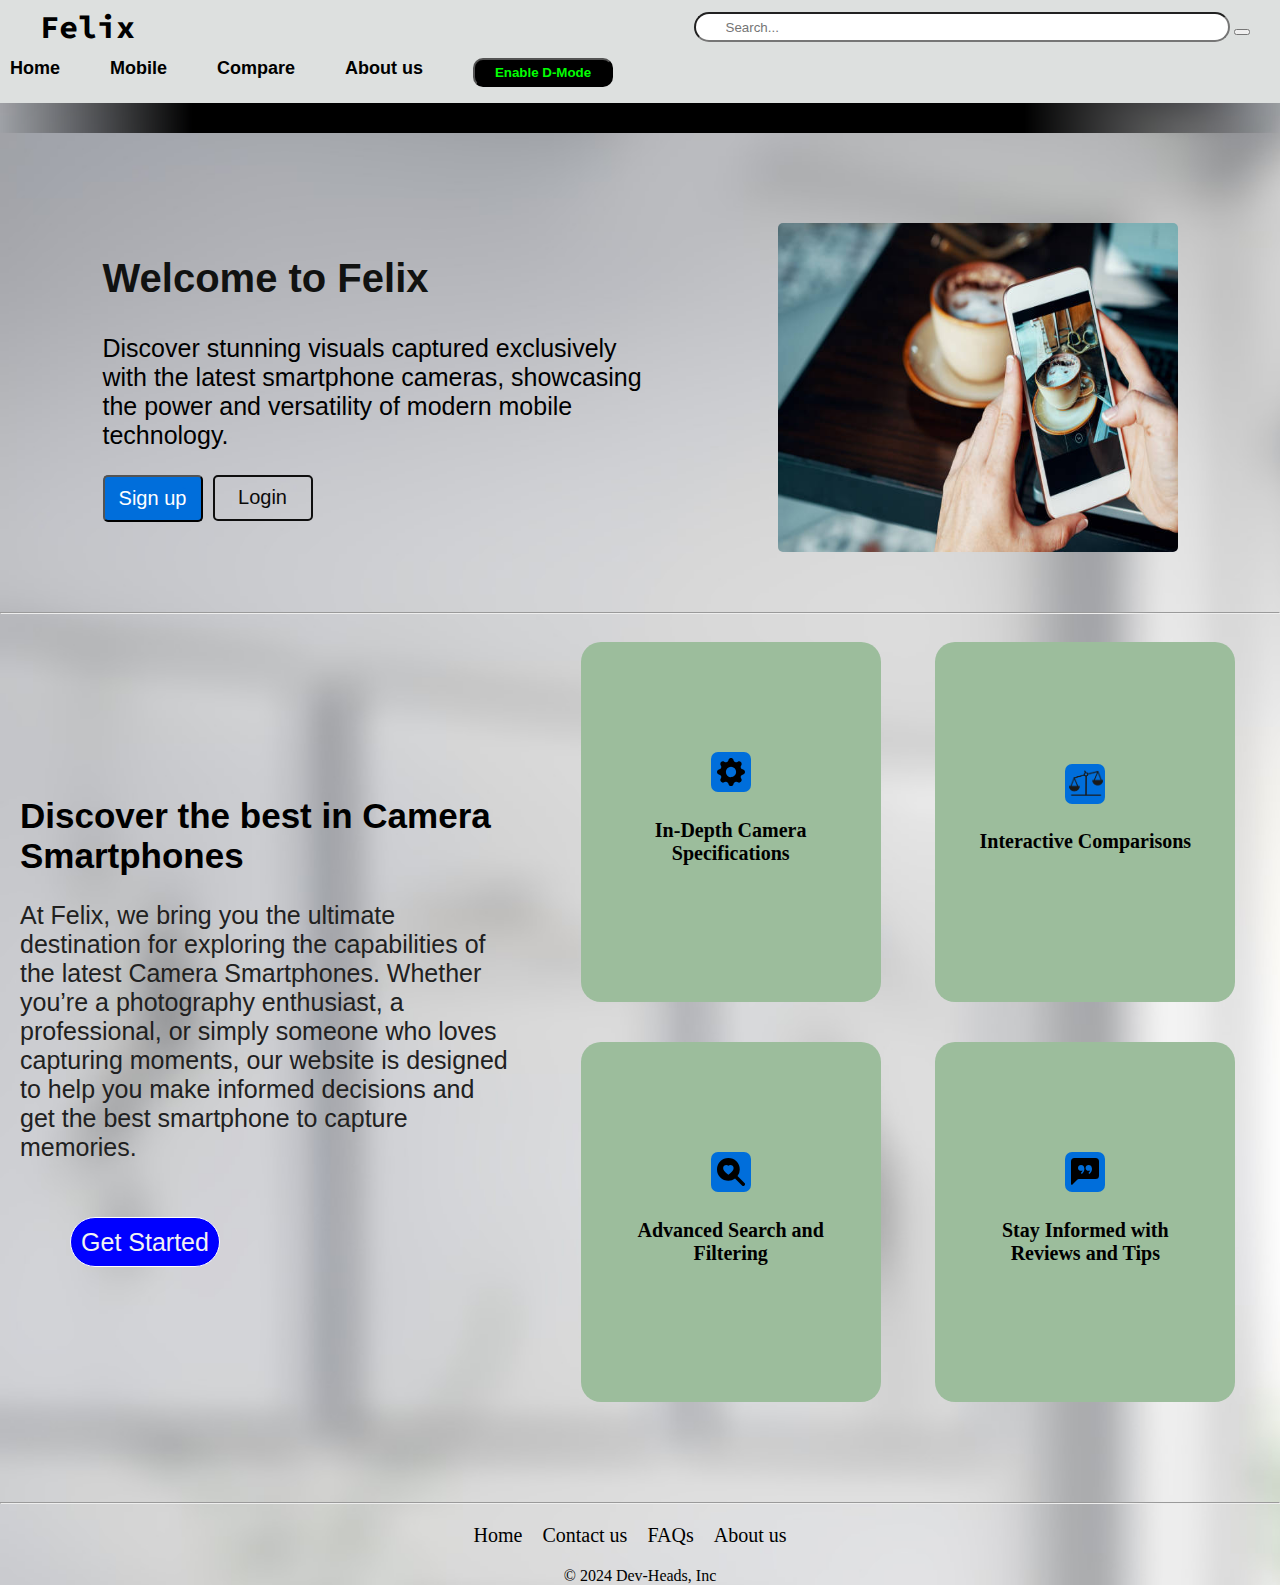
<file: index.html>
<!DOCTYPE html>
<html lang="en">

<head>
    <meta charset="UTF-8">
    <meta name="viewport" content="width=device-width, initial-scale=1.0">
    <title>FELIX</title>
    <style>
       
    </style>
    <link rel="stylesheet" href="./stylesheet.css">
    <link rel="preconnect" href="https://fonts.googleapis.com">
    <link rel="preconnect" href="https://fonts.gstatic.com" crossorigin>
    <link href="https://fonts.googleapis.com/css2?family=Source+Code+Pro:ital,wght@0,200..900;1,200..900&display=swap"
        rel="stylesheet">
    <link rel="preconnect" href="https://fonts.googleapis.com">
    <link rel="preconnect" href="https://fonts.gstatic.com" crossorigin>
    <link href="https://fonts.googleapis.com/css2?family=Poiret+One&display=swap" rel="stylesheet">
    <link rel="preconnect" href="https://fonts.googleapis.com">
    <link rel="preconnect" href="https://fonts.gstatic.com" crossorigin>
    <link
        href="https://fonts.googleapis.com/css2?family=DM+Sans:ital,opsz,wght@0,9..40,100..1000;1,9..40,100..1000&display=swap"
        rel="stylesheet">
</head>

<body>
    <div class="container">



        <div class="navbar ">
            <div class="brand">
                <h1>Felix</h1>
            </div>
            <div class="search-div">
                <form action="#" class="search"><input type="text" name="Search" placeholder="Search..."
                        class="search-box">
                        <button class="search-btn" type="submit"><i class="fa fa-search"></i></button>
                </form>
            </div>

            <ul>
                <li class=""><a class="nav-btns nav-btns1" href="./index.html"> <b>Home</b></a></li>
                <li class=""><a class="nav-btns nav-btns2" href="./Mobiles.html"><b>Mobile</b></a></li>
                <li class=""><a class="nav-btns nav-btns3" href="#"><b>Compare</b></a></li>
                <li class=""><a class="nav-btns nav-btns4" href="aboutme.html"><b>About us</b></a></li>
                <button class="d-btn">Enable D-Mode</button>
            </ul>

        </div>
       <div class="wrapper">
        <div class="item item1"><b style="color:white ;font-size: 15px;">NOTE :</b> This website now supports <b>DARK MODE</b></div>
        <div class="item item2"><b style="color:white ;font-size: 15px;">NOTE :</b> This website now supports <b>DARK MODE</b></div>
        <div class="item item3"><b style="color:white ;font-size: 15px;">NOTE :</b> This website now supports <b>DARK MODE</b></div>
        <div class="item item4"><b style="color:white ;font-size: 15px;">NOTE :</b> This website now supports <b>DARK MODE</b></div>
        <div class="item item5"><b style="color:white ;font-size: 15px;">NOTE :</b> This website now supports <b>DARK MODE</b></div>
        
       </div>
        <div class="intro"   style="">
            <div style="width: 550px;margin-bottom: 30px;">
                <h2 class="  title" style="font-size: 40px;font-weight:900;">Welcome to Felix</h2>
                <p class=" standout"
                    style="font-size: 25px;font-weight: 100;font-family:'Segoe UI', Tahoma, Geneva, Verdana, sans-serif;">
                    Discover stunning visuals captured exclusively with the latest smartphone cameras, showcasing the
                    power
                    and versatility of modern mobile technology.
                </p>
                <div style="display: grid;grid-template-columns: 100px 100px;gap: 10px;justify-content: baseline;">

                    <button class="btn1 signup"><a href="#" class="btn1"
                            style="font-size: 20px;text-decoration: none;">Sign up</a></button>
                    <button  class="btn1 login"><a href="#" class="btn1"
                            style="text-decoration: none;font-size: 20px;">Login</a></button>

                </div>
            </div>
            <img class="intro-pic" src="./assets/istockphoto-1019786062-612x612.jpg" width="400px"
                style="border-radius: 5px;float: right;" alt="">




        </div>
        <hr>
        <div class="features">
            <div class="description ">
                <h2 class="des-heading"><b style="font-size: 35px; ">Discover the best in Camera Smartphones</b></h2>
                <p style="font-size: 25px;" class="des-para">At Felix, we bring you the ultimate destination for
                    exploring the capabilities of the latest Camera Smartphones. Whether you’re a photography
                    enthusiast, a professional, or simply someone who loves capturing moments, our website is designed
                    to help you make informed decisions and get the best smartphone to capture memories.</p>
                <button class="get-started"><a href="#" style="color: #f2f2f2;text-decoration: none;">Get
                        Started</a></button>
            </div>
            <div class="feature-box">
                <div class="flip-box">
                    <div class="inner">
                        <div class="front">
                            <div
                                style="height: 40px;width: 40px;background-color: #006edb;border-radius: 7px;position:relative;">
                                <img src="./assets/gear-fill.svg" height="28"
                                    style="position: absolute;left: 6px;top: 6px;" alt="">
                            </div>
                            <h4><b style="font-size: ;">In-Depth Camera Specifications</b></h4>
                        </div>

                        <div class="feat-1 fe back" style="">
                            <div
                                style="height: 40px;width: 40px;background-color: #006edb;border-radius: 7px;position:relative;">
                                <img src="./assets/gear-fill.svg" height="28"
                                    style="position: absolute;left: 6px;top: 6px;" alt="">
                            </div>
                            <h4><b style="font-size: ;">In-Depth Camera Specifications</b></h4>
                            <p style="font-size: ;">Get detailed insights into the technical specifications
                                of each mobile camera. Our comprehensive database includes information on megapixels,
                                aperture,
                                sensor size, image stabilization, and more, helping you understand what makes each
                                camera
                                unique.</p>
                        </div>
                    </div>
                </div>

                <div class="flip-box">
                    <div class="inner">
                        <div class="front">
                            <div
                                style="height: 40px;width: 40px;background-color: #006edb;border-radius: 7px;position:relative;">
                                <img src="./assets/pngimg.com - scales_PNG68.png" height="26"
                                    style="position: absolute;left: 4px;top: 6px;" alt="">
                            </div>
                            <h4><b style="">Interactive Comparisons</b></h4>
                        </div>

                        <div class="feat-2 fe back" style="">
                            <div
                                style="height: 40px;width: 40px;background-color: #006edb;border-radius: 7px;position:relative;">
                                <img src="./assets/pngimg.com - scales_PNG68.png" height="26"
                                    style="position: absolute;left: 4px;top: 6px;" alt="">
                            </div>
                            <h4><b style="">Interactive Comparisons</b></h4>
                            <p style="">Use our intuitive side-by-side comparison tools to
                                evaluate the performance of different mobile cameras. Our overlay sliders allow you to
                                directly
                                compare images and videos, making it easier to see the differences and decide which
                                camera
                                best
                                suits your needs.</p>
                        </div>
                    </div>
                </div>



                <div class="flip-box">
                    <div class="inner">
                        <div class="front">
                            <div
                                style="height: 40px;width: 40px;background-color: #006edb;border-radius: 7px;position:relative;">
                                <img src="./assets/search-heart-fill.svg" height="28"
                                    style="position: absolute;left: 6px;top: 6px;" alt="">
                            </div>
                            <h4><b style="">Advanced Search and Filtering</b></h4>
                        </div>

                        <div class="feat-4 fe back" style="">
                            <div
                                style="height: 40px;width: 40px;background-color: #006edb;border-radius: 7px;position:relative;">
                                <img src="./assets/search-heart-fill.svg" height="28"
                                    style="position: absolute;left: 6px;top: 6px;" alt="">
                            </div>
                            <h4><b style="">Advanced Search and Filtering</b></h4>
                            <p style="">Easily find the perfect camera for your needs with our
                                powerful search and filtering options. Whether you’re looking for a specific brand,
                                feature,
                                or
                                price range, our tools make it simple to narrow down your choices.</p>
                        </div>
                    </div>
                </div>
                <div class="flip-box">
                    <div class="inner">
                        <div class="front">
                            <div
                                style="height: 40px;width: 40px;background-color: #006edb;border-radius: 7px;position:relative;">
                                <img src="./assets/chat-left-quote-fill.svg" height="28"
                                    style="position: absolute;left: 6px;top: 6px;" alt="">
                            </div>
                            <h4><b style="">Stay Informed with Reviews and Tips</b></h4>
                        </div>

                        <div class="feat-3 fe back" style="">
                            <div
                                style="height: 40px;width: 40px;background-color: #006edb;border-radius: 7px;position:relative;">
                                <img src="./assets/chat-left-quote-fill.svg" height="28"
                                    style="position: absolute;left: 6px;top: 6px;" alt="">
                            </div>
                            <h4><b style="">Stay Informed with Reviews and Tips</b></h4>
                            <p style="">Read professional reviews and detailed technical analyses
                                from industry experts. Check out user reviews and ratings to see real-world experiences
                                and
                                get
                                a community perspective on various mobile cameras.</p>
                        </div>
                    </div>
                </div>
            </div>





        </div>
        <hr>

        <ul class="footer footer-menu" >
            <li>Home</li>
            <li>Contact us</li>
            <li>FAQs</li>
            <li>About us</li>
        </ul>

        <footer class="footer" >© 2024 Dev-Heads, Inc</footer>












    </div>
    <script src="./script.js"></script>

</body>
</html>
</file>
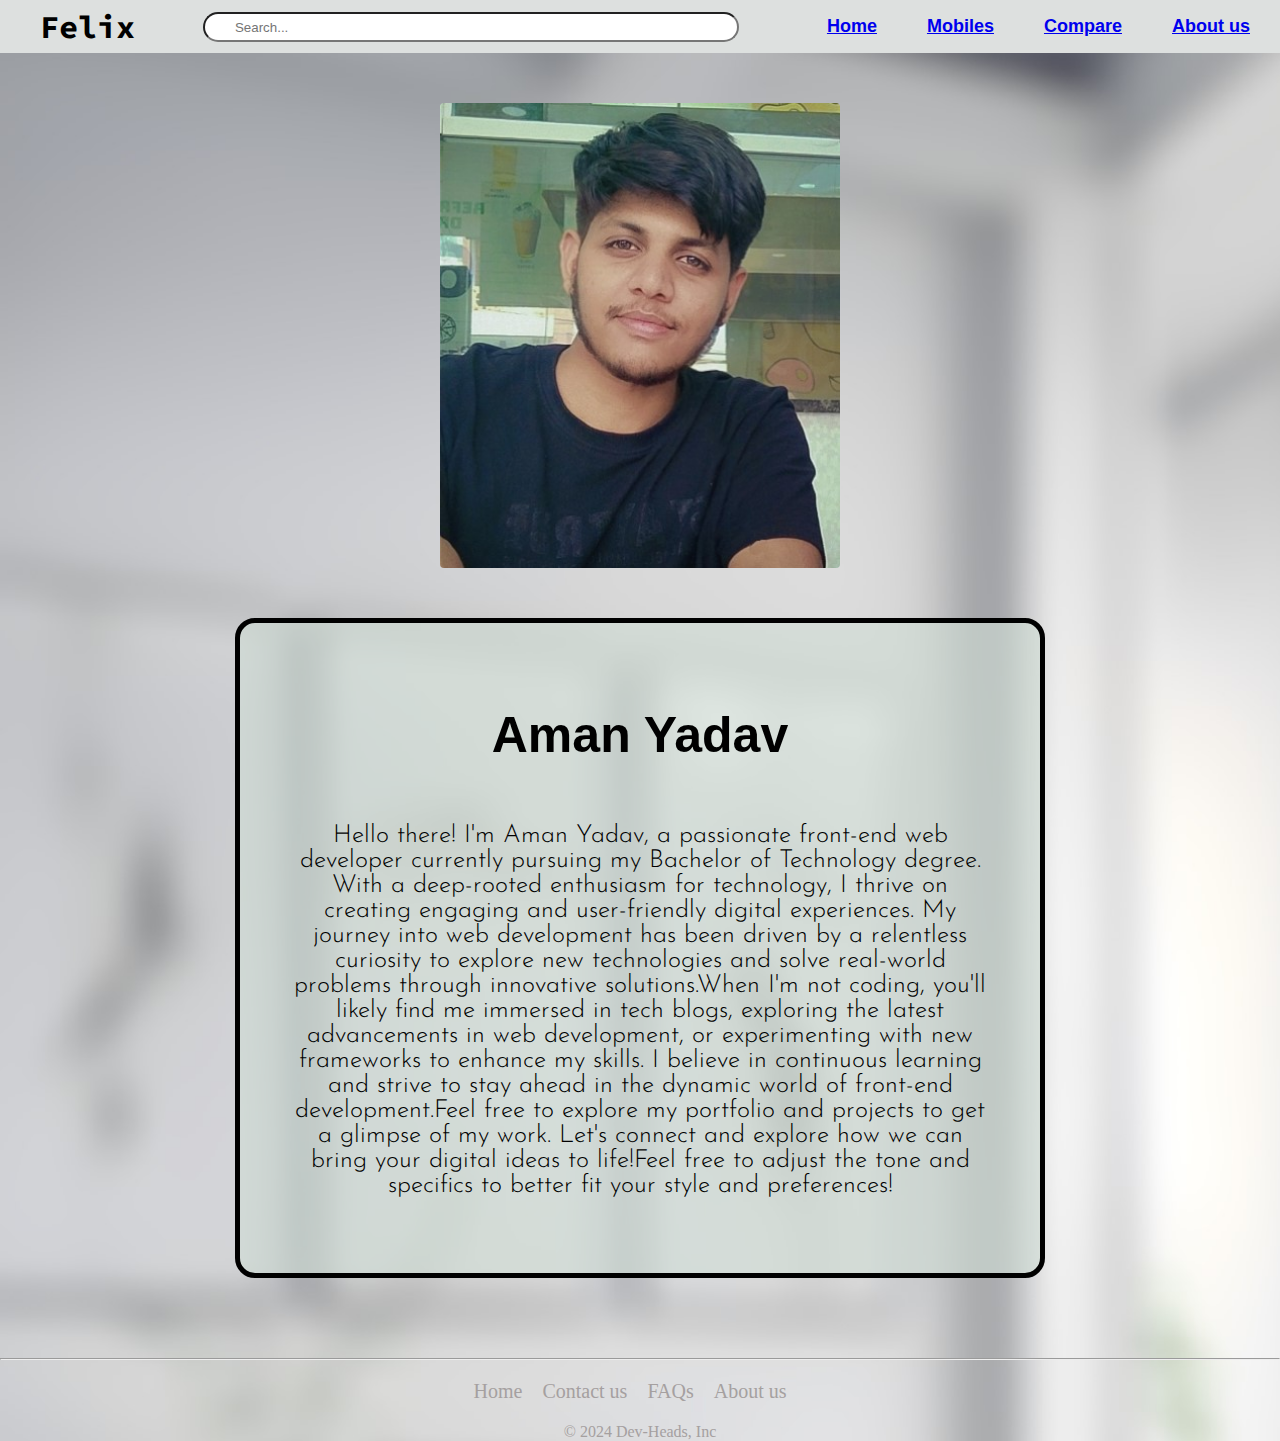
<file: aboutme.html>
<!DOCTYPE html>
<html lang="en">

<head>
    <meta charset="UTF-8">
    <meta name="viewport" content="width=device-width, initial-scale=1.0">
    <title>About me</title>
    <style>
        
    </style>
    <link rel="stylesheet" href="./stylesheet.css">
    <link rel="preconnect" href="https://fonts.googleapis.com">
    <link rel="preconnect" href="https://fonts.gstatic.com" crossorigin>
    <link href="https://fonts.googleapis.com/css2?family=Source+Code+Pro:ital,wght@0,200..900;1,200..900&display=swap"
        rel="stylesheet">
    <link rel="preconnect" href="https://fonts.googleapis.com">
    <link rel="preconnect" href="https://fonts.gstatic.com" crossorigin>
    <link href="https://fonts.googleapis.com/css2?family=Josefin+Sans:ital,wght@0,100..700;1,100..700&display=swap"
        rel="stylesheet">
    <link rel="preconnect" href="https://fonts.googleapis.com">
    <link rel="preconnect" href="https://fonts.gstatic.com" crossorigin>
    <link
        href="https://fonts.googleapis.com/css2?family=Archivo+Black&family=Josefin+Sans:ital,wght@0,100..700;1,100..700&display=swap"
        rel="stylesheet">
</head>

<body>
    <div class="container">



        <div class="navbar ">
            <div class="brand">
                <h1>Felix</h1>
            </div>
            <div class="search-div">
                <form action="#" class="search"><input type="text" name="Search" placeholder="Search..."
                        class="search-box"></form>
            </div>

            <ul>
                <li class="nav-btns"><a href="./index.html"> Home</a></li>
                <li class="nav-btns"><a href="./Mobiles.html">Mobiles</a></li>
                <li class="nav-btns"><a href="#">Compare</a></li>
                <li class="nav-btns"><a href="aboutme.html">About us</a></li>
            </ul>

        </div>

        <div class="about-box">

            <img class="aman" src="./assets/aboutme.jpg" alt="" style="" width="400">

            <div class="aboutus" style="">
                <h1 class="name-aman">Aman Yadav</h1>
                <div class="bio">
                    <p class="">Hello there! I'm Aman Yadav, a passionate front-end web developer currently pursuing my
                        Bachelor of Technology degree. With a deep-rooted enthusiasm for technology, I thrive on
                        creating
                        engaging and user-friendly digital experiences. My journey into web development has been driven
                        by a
                        relentless curiosity to explore new technologies and solve real-world problems through
                        innovative
                        solutions.When I'm not coding, you'll likely find me immersed in tech blogs, exploring the
                        latest
                        advancements in web development, or experimenting with new frameworks to enhance my skills. I
                        believe in continuous learning and strive to stay ahead in the dynamic world of front-end
                        development.Feel free to explore my portfolio and projects to get a glimpse of my work. Let's
                        connect and explore how we can bring your digital ideas to life!Feel free to adjust the tone and
                        specifics to better fit your style and preferences!</p>
                    <div class="">
                    </div>
                </div>
            </div>
        </div>





        <hr>

        <ul style="list-style: none;display: flex;justify-content: center;font-size: 20px;color:  rgb(165, 160, 160);">
            <li>Home</li>
            <li>Contact us</li>
            <li>FAQs</li>
            <li>About us</li>
        </ul>

        <footer style="text-align: center;color:  rgb(165, 160, 160);">© 2024 Dev-Heads, Inc</footer>


    </div>
    <script src="./script.js"></script>

</body>

</html>
</file>
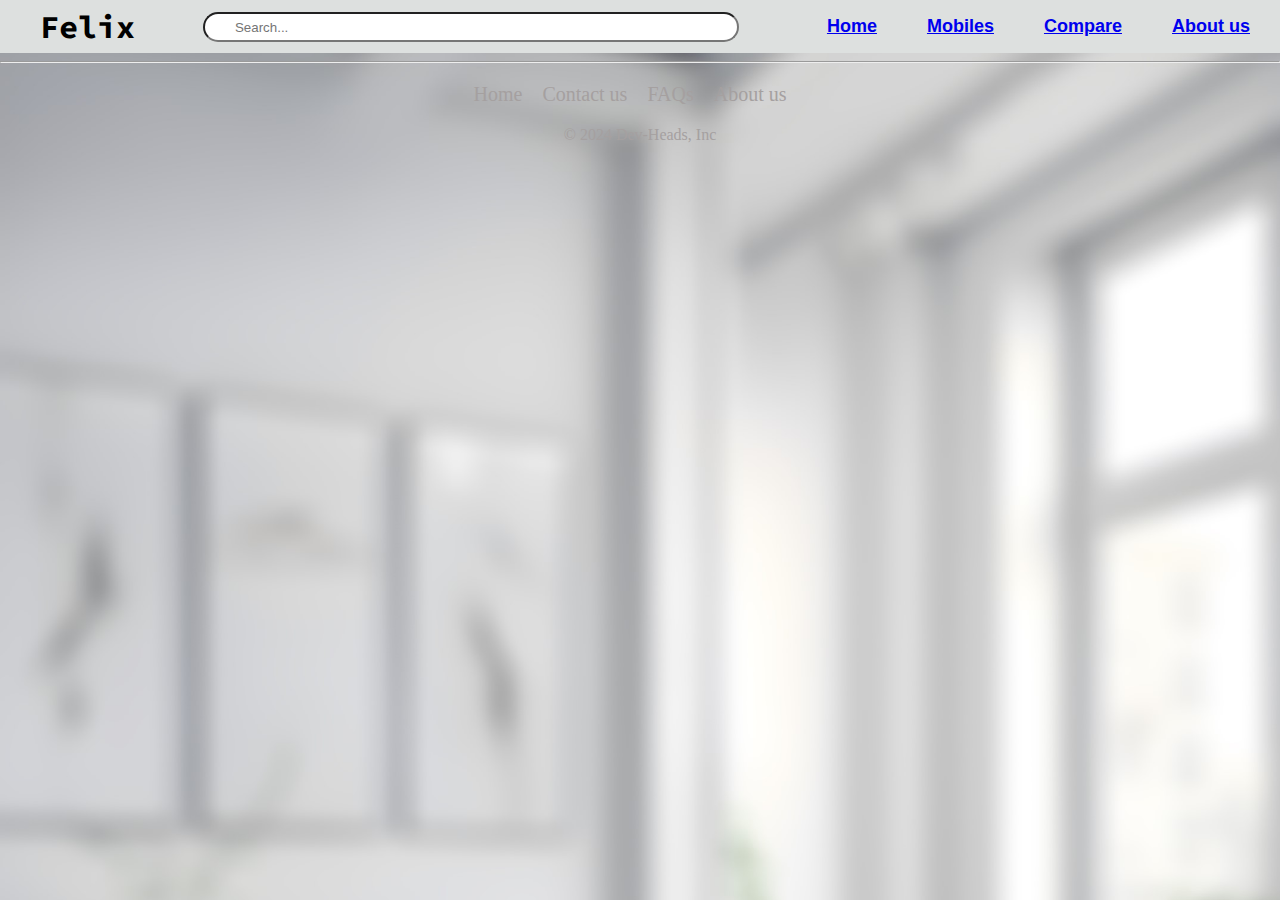
<file: Iphone 15 Pro Max.html>
<!DOCTYPE html>
<html lang="en">

<head>
    <meta charset="UTF-8">
    <meta name="viewport" content="width=device-width, initial-scale=1.0">
    <title>Samsung S24 Ultra</title>
    <style>
    </style>
    <link rel="stylesheet" href="./stylesheet.css">
    <link rel="preconnect" href="https://fonts.googleapis.com">
    <link rel="preconnect" href="https://fonts.gstatic.com" crossorigin>
    <link href="https://fonts.googleapis.com/css2?family=Source+Code+Pro:ital,wght@0,200..900;1,200..900&display=swap"
        rel="stylesheet">
</head>

<body>
    <div class="container">
        <div class="navbar ">
            <div class="brand">
                <h1>Felix</h1>
            </div>
            <div class="search-div">
                <form action="#" class="search"><input type="text" name="Search" placeholder="Search..."
                        class="search-box"></form>
            </div>

            <ul>
                <li class="nav-btns active"><a href="./index.html"> Home</a></li>
                <li class="nav-btns"><a href="./Mobiles.html">Mobiles</a></li>
                <li class="nav-btns"><a href="#">Compare</a></li>
                <li class="nav-btns"><a href="aboutme.html">About us</a></li>
            </ul>

        </div>








        <hr>

        <ul style="list-style: none;display: flex;justify-content: center;font-size: 20px;color:  rgb(165, 160, 160);">
            <li>Home</li>
            <li>Contact us</li>
            <li>FAQs</li>
            <li>About us</li>
        </ul>

        <footer style="text-align: center;color:  rgb(165, 160, 160);">© 2024 Dev-Heads, Inc</footer>






    </div>

</body>

</html>
</file>
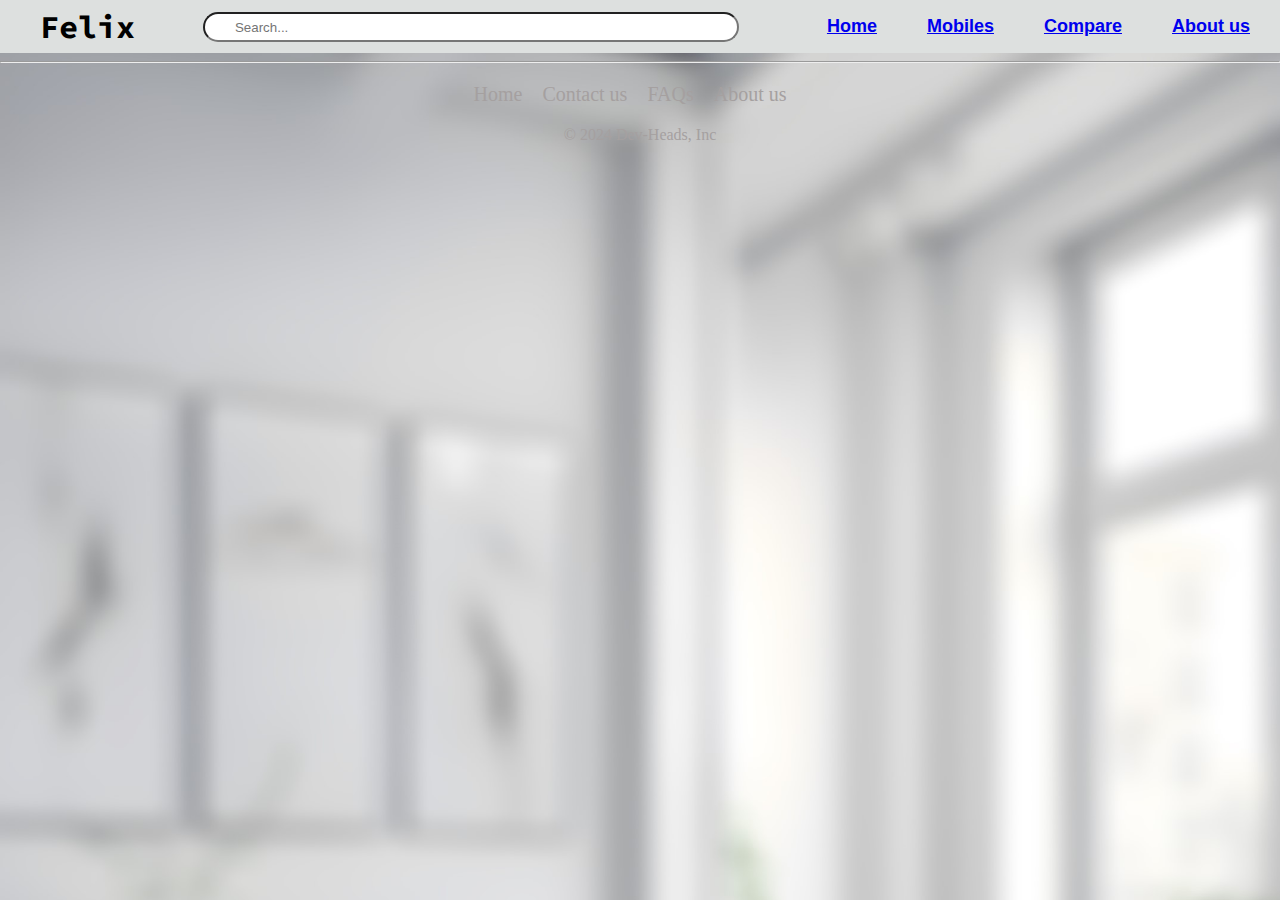
<file: IQOO 12.html>
<!DOCTYPE html>
<html lang="en">

<head>
    <meta charset="UTF-8">
    <meta name="viewport" content="width=device-width, initial-scale=1.0">
    <title>IQOO 12</title>
    <style>
        
    </style>
    <link rel="stylesheet" href="./stylesheet.css">
    <link rel="preconnect" href="https://fonts.googleapis.com">
    <link rel="preconnect" href="https://fonts.gstatic.com" crossorigin>
    <link href="https://fonts.googleapis.com/css2?family=Source+Code+Pro:ital,wght@0,200..900;1,200..900&display=swap"
        rel="stylesheet">
</head>

<body>
    <div class="container">
        <div class="navbar ">
            <div class="brand">
                <h1>Felix</h1>
            </div>
            <div class="search-div">
                <form action="#" class="search"><input type="text" name="Search" placeholder="Search..."
                        class="search-box"></form>
            </div>

            <ul>
                <li class="nav-btns active"><a href="./index.html"> Home</a></li>
                <li class="nav-btns"><a href="./Mobiles.html">Mobiles</a></li>
                <li class="nav-btns"><a href="#">Compare</a></li>
                <li class="nav-btns"><a href="aboutme.html">About us</a></li>
            </ul>

        </div>








        <hr>

        <ul style="list-style: none;display: flex;justify-content: center;font-size: 20px;color:  rgb(165, 160, 160);">
            <li>Home</li>
            <li>Contact us</li>
            <li>FAQs</li>
            <li>About us</li>
        </ul>

        <footer style="text-align: center;color:  rgb(165, 160, 160);">© 2024 Dev-Heads, Inc</footer>






    </div>

</body>

</html>
</file>
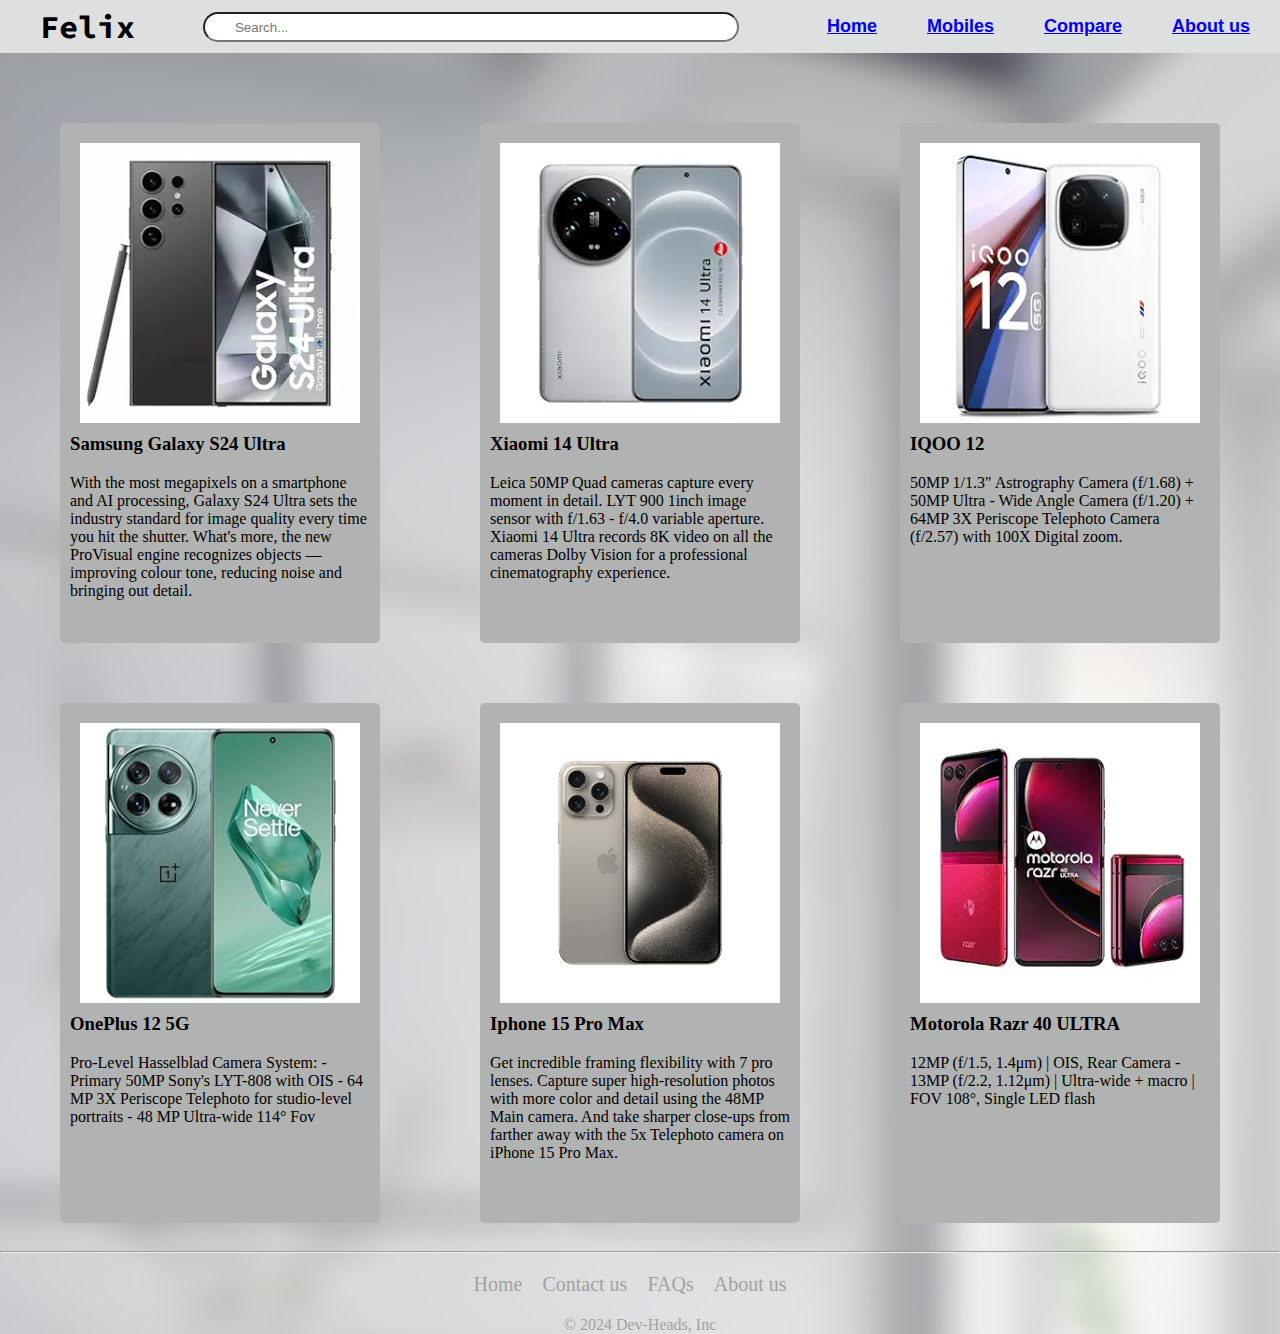
<file: Mobiles.html>
<!DOCTYPE html>
<html lang="en">

<head>
    <meta charset="UTF-8">
    <meta name="viewport" content="width=device-width, initial-scale=1.0">
    <title>Mobile-Camera Samples</title>
    <style>
        
    </style>
    <link rel="stylesheet" href="./stylesheet.css">
    <link rel="preconnect" href="https://fonts.googleapis.com">
    <link rel="preconnect" href="https://fonts.gstatic.com" crossorigin>
    <link href="https://fonts.googleapis.com/css2?family=Source+Code+Pro:ital,wght@0,200..900;1,200..900&display=swap"
        rel="stylesheet">

</head>

<body>
    <div class="container">
        <div class="navbar ">
            <div class="brand">
                <h1>Felix</h1>
            </div>
            <div class="search-div">
                <form action="#" class="search"><input type="text" name="Search" placeholder="Search..."
                        class="search-box"></form>
            </div>

            <ul>
                <li class="nav-btns active"><a href="./index.html"> Home</a></li>
                <li class="nav-btns"><a href="./Mobiles.html">Mobiles</a></li>
                <li class="nav-btns"><a href="#">Compare</a></li>
                <li class="nav-btns"><a href="aboutme.html">About us</a></li>
            </ul>

        </div>
        <div class="mobiles">
            <div class="product">
                <a href="./Samsung Galaxy S24 Ultra.html"><img class="mobiles-img" src="./assets/samsungs24u.webp" width="280" alt=""></a>

                <h3><a href="./Samsung Galaxy S24 Ultra.html
                    ">Samsung Galaxy S24 Ultra</a></h3>
                <p>With the most megapixels on a smartphone and AI processing, Galaxy S24 Ultra sets the industry
                    standard for image quality every time you hit the shutter. What's more, the new ProVisual engine
                    recognizes objects — improving colour tone, reducing noise and bringing out detail.</p>
            </div>
            <div class="product">
                <a href="./Xiaomi 14 Ultra.html"><img class="mobiles-img" src="./assets/xiaomi14ultra.webp" width="280" alt=""></a>
                <h3><a href="./Xiaomi 14 Ultra.html">Xiaomi 14 Ultra</a></h3>
                <p>Leica 50MP Quad cameras capture every moment in detail. LYT 900 1inch image sensor with f/1.63 -
                    f/4.0 variable aperture. Xiaomi 14 Ultra records 8K video on all the cameras Dolby Vision for a
                    professional cinematography experience.</p>
            </div>
            <div class="product">
                <a href="./IQOO 12.html"> <img class="mobiles-img" src="./assets/Iqoo 12.webp" width="280" alt=""></a>
                <h3><a href="./IQOO 12.html">IQOO 12</a></h3>
                <p>50MP 1/1.3" Astrography Camera (f/1.68) + 50MP Ultra - Wide Angle Camera (f/1.20) + 64MP 3X Periscope
                    Telephoto Camera (f/2.57) with 100X Digital zoom.</p>
            </div>
            <div class="product">
                <a href="./Oneplus125g.html"><img class="mobiles-img" src="./assets/Oneplus 125g.jpg" width="280" alt=""></a>
                <h3><a href="./Oneplus125g.html">OnePlus 12 5G</a></h3>
                <p>Pro-Level Hasselblad Camera System: -Primary 50MP Sony's LYT-808 with OIS - 64 MP 3X Periscope
                    Telephoto for studio-level portraits - 48 MP Ultra-wide 114° Fov</p>


            </div>
            <div class="product">
                <a href="./Iphone 15 Pro Max.html"><img class="mobiles-img" src="./assets/iphone15promax.jpg" width="280" alt=""></a>
                <h3><a href="./Iphone 15 Pro Max.html
                    ">Iphone 15 Pro Max</a></h3>
                <p>Get incredible framing flexibility with 7 pro lenses. Capture super high-resolution photos with more
                    color and detail using the 48MP Main camera. And take sharper close-ups from farther away with the
                    5x Telephoto camera on iPhone 15 Pro Max.</p>



            </div>
            <div class="product">
                <a href="./Motorola Razr 40 ULTRA.html"><img class="mobiles-img" src="./assets/motorazr40ultra.webp" width="280" alt=""></a>
                <h3><a href="./Motorola Razr 40 ULTRA.html">Motorola Razr 40 ULTRA</a></h3>
                <p>12MP (f/1.5, 1.4μm) | OIS, Rear Camera - 13MP (f/2.2, 1.12μm) | Ultra-wide + macro | FOV 108°, Single
                    LED flash</p>




            </div>







        </div>
        <hr>
        <ul style="list-style: none;display: flex;justify-content: center;font-size: 20px;color:  rgb(165, 160, 160);">
            <li>Home</li>
            <li>Contact us</li>
            <li>FAQs</li>
            <li>About us</li>
        </ul>

        <footer style="text-align: center;color:  rgb(165, 160, 160);">© 2024 Dev-Heads, Inc</footer>

    </div>
    <script src="./script.js"></script>


</body>

</html>
</file>
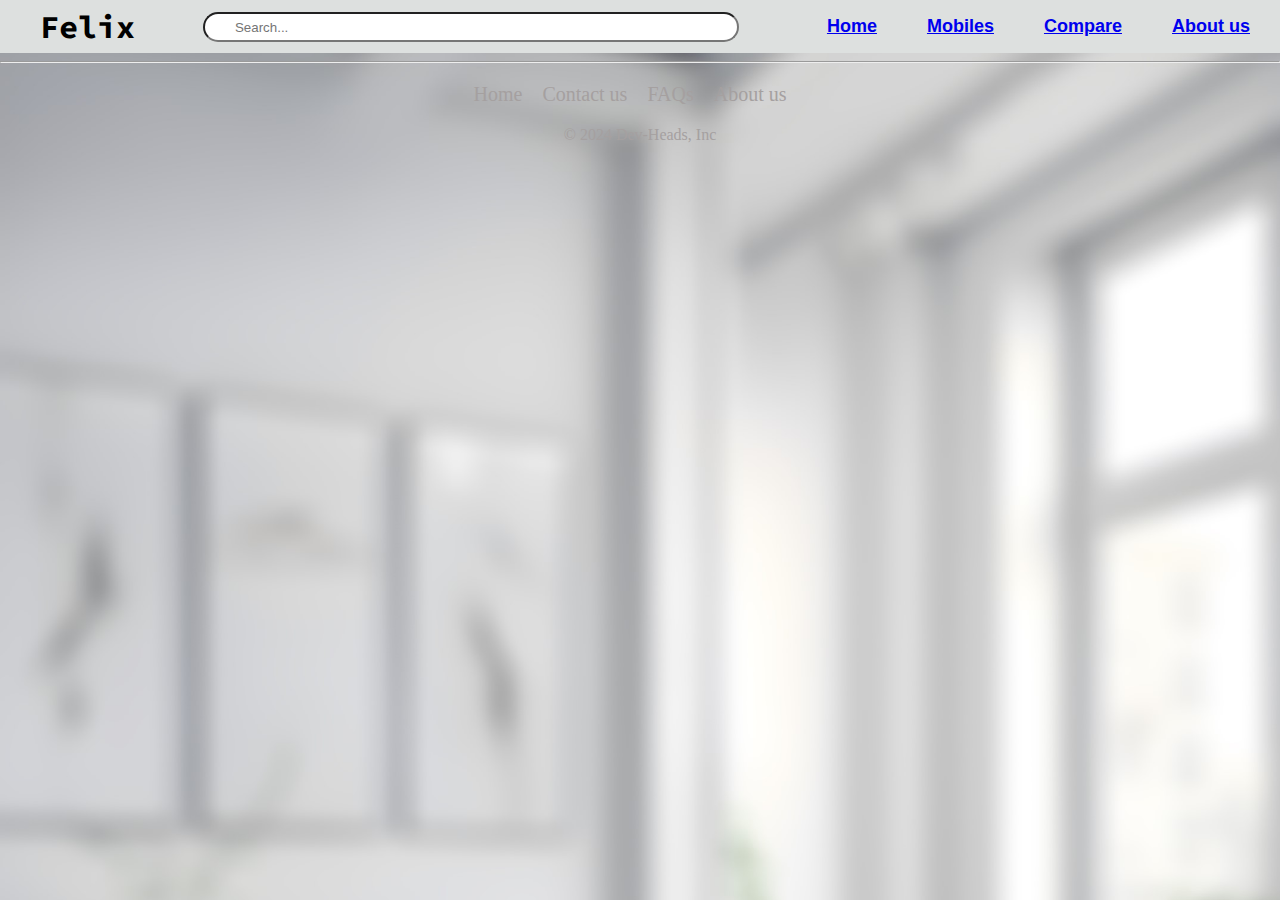
<file: Motorola Razr 40 ULTRA.html>
<!DOCTYPE html>
<html lang="en">

<head>
    <meta charset="UTF-8">
    <meta name="viewport" content="width=device-width, initial-scale=1.0">
    <title>Samsung S24 Ultra</title>
    <style>
       
    </style>
    <link rel="stylesheet" href="./stylesheet.css">
    <link rel="preconnect" href="https://fonts.googleapis.com">
    <link rel="preconnect" href="https://fonts.gstatic.com" crossorigin>
    <link href="https://fonts.googleapis.com/css2?family=Source+Code+Pro:ital,wght@0,200..900;1,200..900&display=swap"
        rel="stylesheet">
</head>

<body>
    <div class="container">
        <div class="navbar ">
            <div class="brand">
                <h1>Felix</h1>
            </div>
            <div class="search-div">
                <form action="#" class="search"><input type="text" name="Search" placeholder="Search..."
                        class="search-box"></form>
            </div>

            <ul>
                <li class="nav-btns active"><a href="./index.html"> Home</a></li>
                <li class="nav-btns"><a href="./Mobiles.html">Mobiles</a></li>
                <li class="nav-btns"><a href="#">Compare</a></li>
                <li class="nav-btns"><a href="aboutme.html">About us</a></li>
            </ul>

        </div>










        <hr>

        <ul style="list-style: none;display: flex;justify-content: center;font-size: 20px;color:  rgb(165, 160, 160);">
            <li>Home</li>
            <li>Contact us</li>
            <li>FAQs</li>
            <li>About us</li>
        </ul>

        <footer style="text-align: center;color:  rgb(165, 160, 160);">© 2024 Dev-Heads, Inc</footer>






    </div>

</body>

</html>
</file>
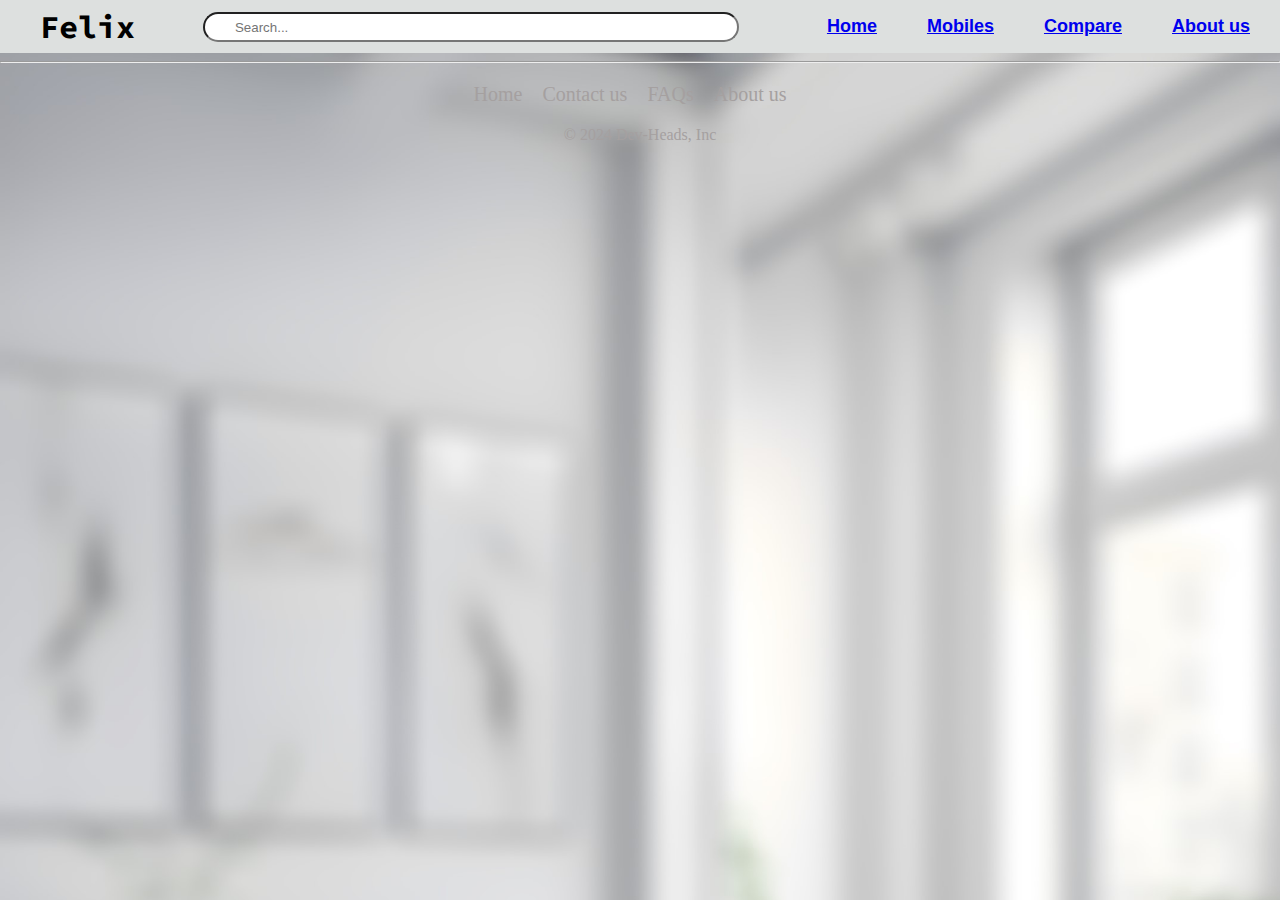
<file: Oneplus125g.html>
<!DOCTYPE html>
<html lang="en">

<head>
    <meta charset="UTF-8">
    <meta name="viewport" content="width=device-width, initial-scale=1.0">
    <title>Samsung S24 Ultra</title>
    <style>
       
    </style>
    <link rel="stylesheet" href="./stylesheet.css">
    <link rel="preconnect" href="https://fonts.googleapis.com">
    <link rel="preconnect" href="https://fonts.gstatic.com" crossorigin>
    <link href="https://fonts.googleapis.com/css2?family=Source+Code+Pro:ital,wght@0,200..900;1,200..900&display=swap"
        rel="stylesheet">
</head>

<body>
    <div class="container">
        <div class="navbar ">
            <div class="brand">
                <h1>Felix</h1>
            </div>
            <div class="search-div">
                <form action="#" class="search"><input type="text" name="Search" placeholder="Search..."
                        class="search-box"></form>
            </div>

            <ul>
                <li class="nav-btns active"><a href="./index.html"> Home</a></li>
                <li class="nav-btns"><a href="./Mobiles.html">Mobiles</a></li>
                <li class="nav-btns"><a href="#">Compare</a></li>
                <li class="nav-btns"><a href="aboutme.html">About us</a></li>
            </ul>

        </div>









        <hr>

        <ul style="list-style: none;display: flex;justify-content: center;font-size: 20px;color:  rgb(165, 160, 160);">
            <li>Home</li>
            <li>Contact us</li>
            <li>FAQs</li>
            <li>About us</li>
        </ul>

        <footer style="text-align: center;color:  rgb(165, 160, 160);">© 2024 Dev-Heads, Inc</footer>






    </div>

</body>

</html>
</file>
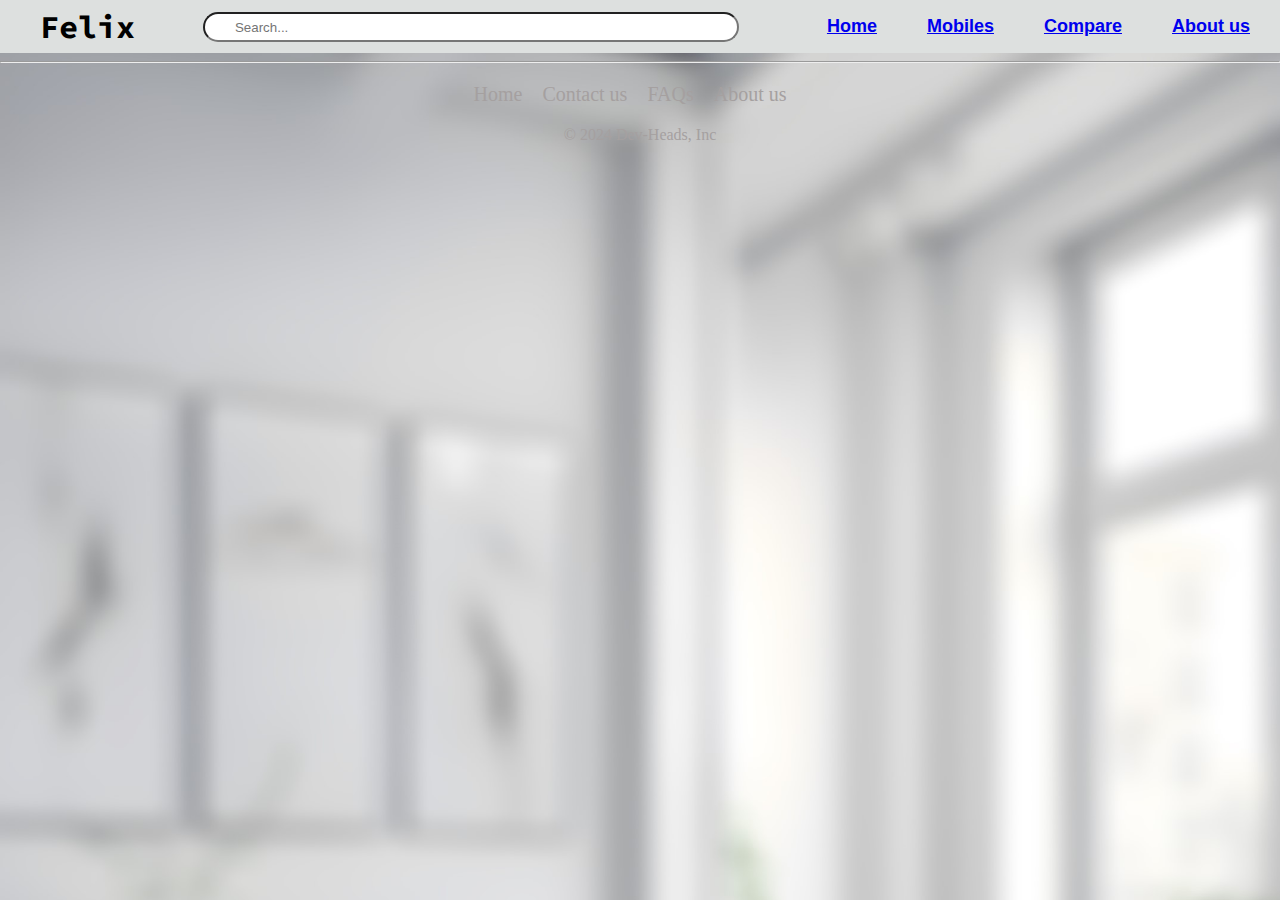
<file: Samsung Galaxy S24 Ultra.html>
<!DOCTYPE html>
<html lang="en">

<head>
    <meta charset="UTF-8">
    <meta name="viewport" content="width=device-width, initial-scale=1.0">
    <title>Samsung S24 Ultra</title>
    <style>
        
    </style>
    <link rel="stylesheet" href="./stylesheet.css">
    <link rel="preconnect" href="https://fonts.googleapis.com">
    <link rel="preconnect" href="https://fonts.gstatic.com" crossorigin>
    <link href="https://fonts.googleapis.com/css2?family=Source+Code+Pro:ital,wght@0,200..900;1,200..900&display=swap"
        rel="stylesheet">
</head>

<body>
    <div class="container">
        <div class="navbar ">
            <div class="brand">
                <h1>Felix</h1>
            </div>
            <div class="search-div">
                <form action="#" class="search"><input type="text" name="Search" placeholder="Search..."
                        class="search-box"></form>
            </div>

            <ul>
                <li class="nav-btns active"><a href="./index.html"> Home</a></li>
                <li class="nav-btns"><a href="./Mobiles.html">Mobiles</a></li>
                <li class="nav-btns"><a href="#">Compare</a></li>
                <li class="nav-btns"><a href="aboutme.html">About us</a></li>
            </ul>

        </div>

        <Div class="content">
            

















        </Div>










        <hr>

        <ul style="list-style: none;display: flex;justify-content: center;font-size: 20px;color:  rgb(165, 160, 160);">
            <li>Home</li>
            <li>Contact us</li>
            <li>FAQs</li>
            <li>About us</li>
        </ul>

        <footer style="text-align: center;color:  rgb(165, 160, 160);">© 2024 Dev-Heads, Inc</footer>






    </div>

</body>

</html>
</file>
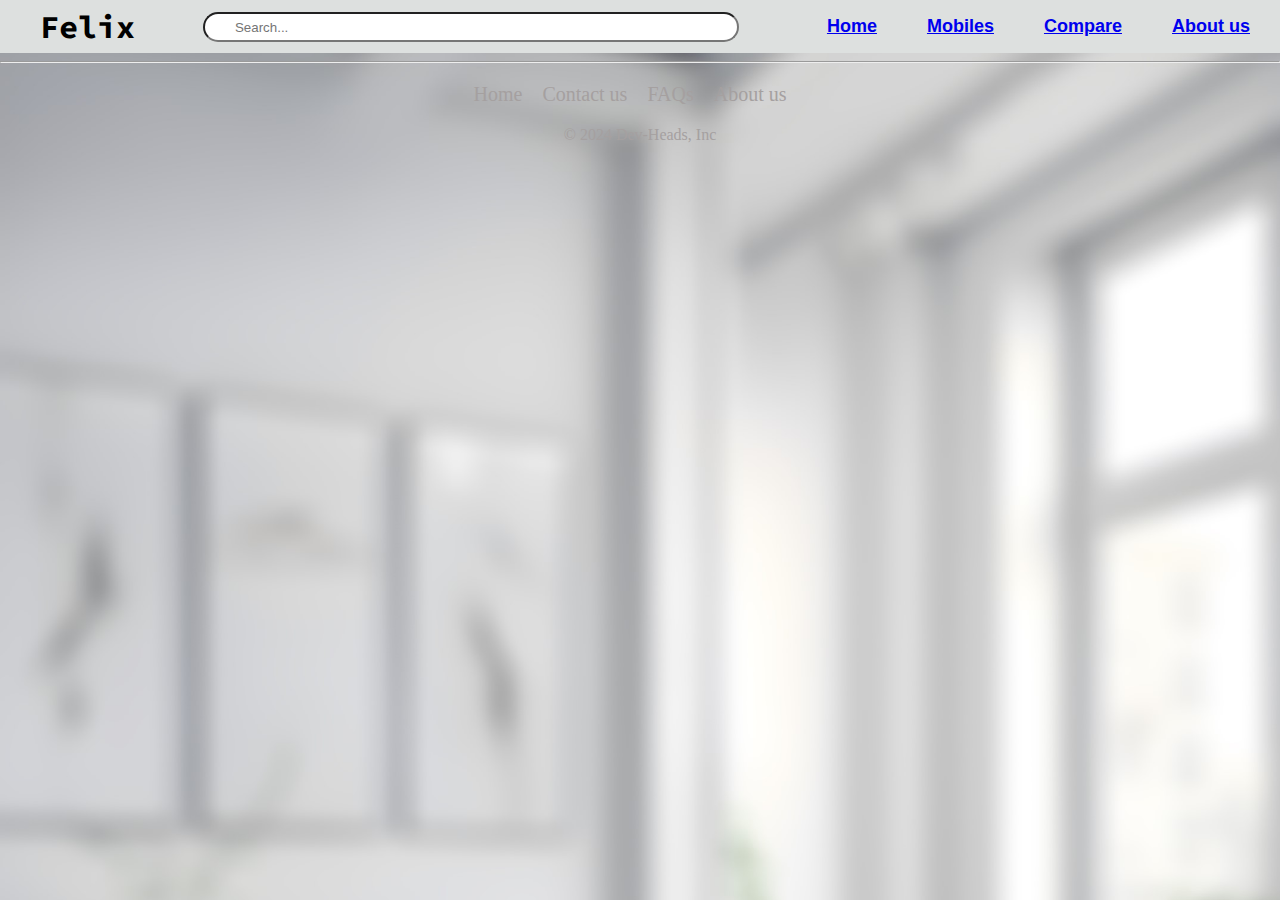
<file: Xiaomi 14 Ultra.html>
<!DOCTYPE html>
<html lang="en">

<head>
    <meta charset="UTF-8">
    <meta name="viewport" content="width=device-width, initial-scale=1.0">
    <title>Xiaomi 14 Ultra</title>
    <style>
       
    </style>
    <link rel="stylesheet" href="./stylesheet.css">
    <link rel="preconnect" href="https://fonts.googleapis.com">
    <link rel="preconnect" href="https://fonts.gstatic.com" crossorigin>
    <link href="https://fonts.googleapis.com/css2?family=Source+Code+Pro:ital,wght@0,200..900;1,200..900&display=swap"
        rel="stylesheet">
</head>

<body>
    <div class="container">
        <div class="navbar ">
            <div class="brand">
                <h1>Felix</h1>
            </div>
            <div class="search-div">
                <form action="#" class="search"><input type="text" name="Search" placeholder="Search..."
                        class="search-box"></form>
            </div>

            <ul>
                <li class="nav-btns active"><a href="./index.html"> Home</a></li>
                <li class="nav-btns"><a href="./Mobiles.html">Mobiles</a></li>
                <li class="nav-btns"><a href="#">Compare</a></li>
                <li class="nav-btns"><a href="aboutme.html">About us</a></li>
            </ul>

        </div>









        <hr>

        <ul style="list-style: none;display: flex;justify-content: center;font-size: 20px;color:  rgb(165, 160, 160);">
            <li>Home</li>
            <li>Contact us</li>
            <li>FAQs</li>
            <li>About us</li>
        </ul>

        <footer style="text-align: center;color:  rgb(165, 160, 160);">© 2024 Dev-Heads, Inc</footer>






    </div>

</body>

</html>
</file>
<file: stylesheet.css>
body {
    background-image: url(./assets/modern-office-interior-with-white-walls-concrete-floor-white-computer-table-with-laptop-plant-3d-rendering-mock-up.jpg);
    background:;
    ;
    background-size: cover;

    padding: 0px;
    margin: 0px;
}

.container {
    max-width: 1920px;
    padding: 0px;
    margin: 0px;
}

li {
    margin-right: 20px;
    justify-content: center;
}

ul {
    list-style-type: none;
    padding-left: 0px;
    display: inline-flex;
}

.nav-btns {
    text-decoration: none;
    color: #000000;
   
    font-weight: bolder;
    font-size: large;
}

.navbar {
    display: flex;
    font-family: sans-serif;
    flex-wrap: wrap;
    justify-content: space-between;
    background: rgb(221, 224, 223);
    ;
    padding: 0px 10px;
    margin-left: 0px;
}

.brand {
    padding: 0px;
    margin: 0px;
    font-family: Source Code Pro, sans-serif;
    height: 30px;
    display: flex;
    align-items: center;
    padding-top: 12px;
    margin-left: 30px;
}

.navbar ul {
    display: flex;
    gap: 30px
}
.d-btn{
    background-color: black;
    width: 140px;
    color:rgb(2, 255, 2);
    height: 1.8rem;
    margin-top:;
    border-radius: 10px;
    font-family: 'Segoe UI', Tahoma, Geneva, Verdana, sans-serif;
    font-weight: bolder;
    padding:0px 10px;

}
.d-btn:hover{
    border: 2px solid rgb(0, 255, 94);
}

.search-div {
    padding-top: 12px;
    padding-right: 20px;
}

.search-box {
    width: 500px;
    border-radius: 20px;
    height: 1.8em;
    padding-left: 30px;
}


.wrapper {
    position: relative;
    background-color: black;
    width: 100%;
    height: 30px;
    margin-top: 0rem;
    max-width: 1536px;
    margin-inline: auto;
    overflow: hidden;
    mask-image: linear-gradient(to right,
            rgba(0, 0, 0, 0),
            rgba(0, 0, 0, 1) 15%,
            rgba(0, 0, 0, 1) 80%,
            rgba(0, 0, 0, 0));

}

@keyframes scrollLeft {

    to {
        left: -400px;
    }

}

.item {
    width: 400px;
    padding: 5px;
    font-size: 15px;
    height: 30px;
    font-family: 'Segoe UI', Tahoma, Geneva, Verdana, sans-serif;
    color: #ffffff;
    background-color:rgb(0, 0, 0);
    border-radius: 0px;
    position: absolute;
    left: max(calc(200px * 8), 100%);
    animation-name: scrollLeft;
    animation-duration: 30s;
    animation-timing-function: linear;
    animation-iteration-count: infinite;

}

.item1 {
    animation-delay: calc(30s / 5 * (5 - 1) * -1);
}

.item2 {
    animation-delay: calc(30s / 5 * (5 - 2) * -1);
}

.item3 {
    animation-delay: calc(30s / 5 * (5 - 3) * -1);
}

.item4 {
    animation-delay: calc(30s / 5 * (5 - 4) * -1);
}

.item5 {
    animation-delay: calc(30s / 5 * (5 - 5) * -1);
}


.intro {
    color: #000000;
    margin-bottom: 50px;
    margin-left: 30px;
    margin-right: 30px;
    position: relative;
    margin-top: 80px;
    display: flex;
    padding: 10px;
    flex-wrap: wrap;
    border-radius: 10px;
    justify-content: space-around;


}

.title {
    font-family: Arial, Helvetica, sans-serif;
    color:  rgb(17, 18, 17);
}

img {
    float: right;
    max-width: 100%;
}

.signup a {
    height: 3.5em;
    background-color: #006edb;
    color: white;
    border-radius: 5px;
}

.signup {
    height: 3.5em;
    background-color: #006edb;
    color: white;
    border-radius: 5px;
}

.login {
    height: 3.4em;
    color: white;
    background-color: transparent;
    border: 2px solid rgb(14, 14, 14);
    border-radius: 5px;
}

.login:hover a {
    background-color: #ffffff;
    color: black;
}

.login:hover {
    background-color: #ffffff;
    color: black;
}

.signup:hover a {

    background-color: #f5f5f5;
    color: black;
    font-weight: bolder;
}

.signup:hover {

    background-color: #f5f5f5;
    color: black;
    ;
}

.btn1 {
    text-align: center;
    text-decoration: none;
    transition-duration: 0.4s;
    cursor: pointer;
    color: rgb(10, 10, 10);
}

.des-heading {
    font-family: Arial, Helvetica, sans-serif;
    color: black;
}

.get-started {
    background-color: blue;
    height: 2em;
    width: 150px;
    font-size: 25px;
    padding: 5px;
    border: 1px solid white;
    border-radius: 30px;
    margin-top: 30px;
    margin-left: 50px;
}

.get-started:hover {
    background-color: green;
    border: 2px solid black;
}





.features {
    display: flex;
    align-items: center;
    margin-bottom: 80px;
}



.des-para{
    color: rgb(33, 33, 33);
    font-family: 'Segoe UI', Tahoma, Geneva, Verdana, sans-serif;
}

.feature-box {
    display: flex;
    width: 60%;

    justify-content: space-evenly;
    flex-wrap: wrap;
}

.description {
    width: 40%;
    margin: 20px 20px;
}




.flip-box {

    height: 360px;
    width: 300px;
    background-color: transparent;
    margin: 20px 10px;


}

.inner {

    position: relative;
    width: 100%;
    height: 100%;
    transform-style: preserve-3d;
    transition: all 0.5s ease;
    border-radius: 20px;
    ;
}

.inner:hover {
    transform: rotateY(180deg);
}

.front {
    padding: 30px;
    position: absolute;
    width: 100%;
    height: 100%;
    backface-visibility: hidden;
    background: rgb(156, 189, 156);
    display: flex;
    flex-direction: column;
    align-items: center;
    justify-content: center;
    border-radius: 20px;
    font-size: 20px;
    text-align: center;
    font-family: Cambria, Cochin, Georgia, Times, 'Times New Roman', serif;
    box-sizing: border-box;



}

.back {
    background-color: #a2a8d3;
    position: relative;
    width: 80%;
    height: 80%;
    backface-visibility: hidden;
    transform: rotateY(180deg);
    border-radius: 20px;
    padding: 30px 20px 50px 20px;
    padding-botom: 19px;
    font-size: 18px;

}

.footer-menu{
    list-style: none;display: flex;justify-content: center;font-size: 20px;
}
.footer{
    text-align: center;color:  rgb(0, 0, 0)
}









@media only screen and (max-width: 640px) {



    .intro-pic {
        max-width: 100%;
        object-fit: contain;
    }




    .intro {
        margin: 10px 0px;
    }

    .intro div {
        max-width: 100%;
    }

    .features {
        flex-direction: column;
    }

    .description {
        width: 90%;
    }

    .feature-box {
        width: 90%;
    }

    .navbar ul {
        display: flex;
        width: 100%;
        gap: 15px;

    }

    .navbar {
        display: block;
        padding-bottom: 5px;
    }

    .brand {

        margin: auto;
        width: 50%;
        padding: 10px;

    }

    .brand h1 {
        text-align: center;
        margin: 0px 30px;
    }




    .search-div {
        margin: auto;
        width: 95%;
        padding: 10px;
    }

    .search-box {
        width: 90%;
        border-radius: 5px;
        height: 1.8em;
        padding-left: 20px;
    }


}

/* Medium devices such as tablets (768px and up) */
@media only screen and (min-width: 768px) and (max-width:1080) {
    .intro-pic {
        max-width: 100%;
        object-fit: contain;
    }




    .intro {

        margin-left: 30px;
        margin-right: 30px;
        position: relative;
        margin-top: 80px;
        display: flex;
        padding: 10px;
        flex-wrap: wrap;
        border-radius: 10px;
        justify-content: space-around;
    }

    .intro div {
        max-width: 100%;
    }

    .features {
        flex-direction: column;
    }

    .description {
        width: 90%;
    }

    .feature-box {
        width: 90%;
    }

    .navbar ul {
        display: flex;
        gap: 15px;

    }

    .navbar {
        display: flex;
        padding-bottom: 5px;
    }





    .search-div {
        padding-top: 12px;
        padding-right: 20px;
    }

    .search-box {
        width: 250px;
        border-radius: 20px;
        height: 1.8em;
        padding-left: 30px;
    }
}

/* Large devices such as laptops (1024px and up) */
@media only screen and (min-width: 1024px) {}

/* Largest devices such as desktops (1280px and up) */
@media only screen and (min-width: 1280px) {}


.mobiles {
    display: inline-flex;
    flex-wrap: wrap;
    margin-top: 50px;
    gap: 60px;
    padding: 20px;
    justify-content: space-evenly;

}

.product {
    height: 500px;
    width: 300px;
    background-color: rgb(177, 179, 178);
    padding: 10px;
    border-radius: 5px;
}

.product a {
    text-decoration: none;
    color: black;
}

.mobiles-img {
    padding: 10px;
}

.mobiles {
    display: inline-flex;
    flex-wrap: wrap;
    margin-top: 50px;
    gap: 60px;
    padding: 20px;
    justify-content: space-evenly;

}

.product {
    height: 500px;
    width: 300px;
    background-color: rgb(177, 179, 178);
    padding: 10px;
    border-radius: 5px;
}

.product a {
    text-decoration: none;
    color: black;
}

.mobiles-img {
    padding: 10px;
}


.aboutus {
    display: flex;
    background-color: rgb(209, 221, 213, 0.6);
    flex-direction: column;
    ;
    border-radius: 20px;
    padding: 50px;
    border: 5px solid black;
    justify-content: center;
    width: 700px;
}

.name-aman {
    align-self: center;
    font-family: 'Segoe UI', Tahoma, Geneva, Verdana, sans-serif;
    font-size: 50px;
    font-weight: bold;
}

.aman {
    align-self: center;
    font-family: Josefin Sans;
    border-radius: 4px;
}

.bio {
    font-family: Josefin Sans;
    font-size: 25px;
    text-align: center;
    font-weight: 300;
}


.about-box {
    display: flex;
    justify-content: space-evenly;
    gap: 50px;
    margin: 50px 20px 80px 20px;
    flex-wrap: wrap;
}
</file>
